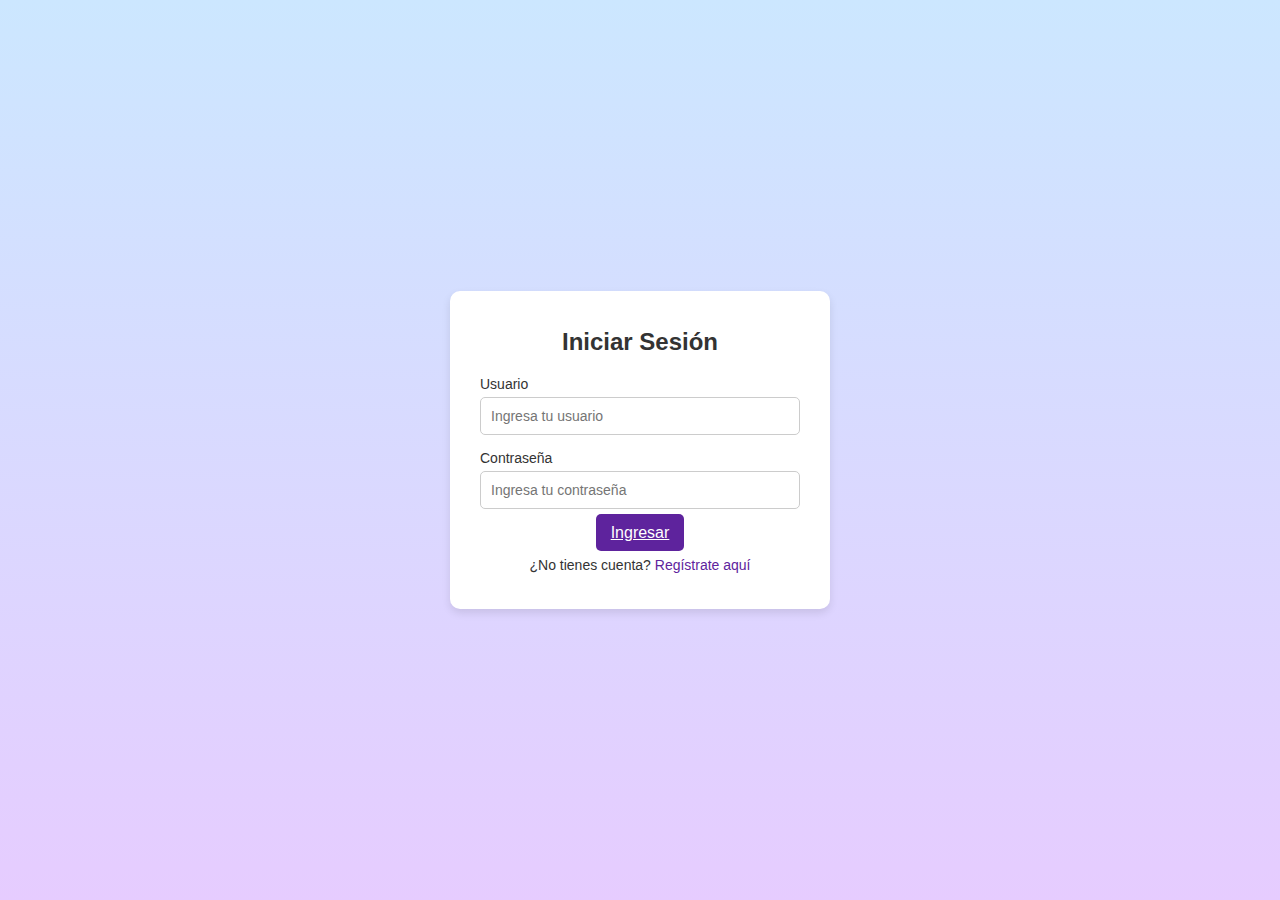
<file: PaginaCredito/Index.html>
<!DOCTYPE html>
<html lang="es">
<head>
  <meta charset="UTF-8">
  <meta name="viewport" content="width=device-width, initial-scale=1.0">
  <title>Inicio de Sesión</title>
  <link rel="stylesheet" href="style.css">
</head>
<body>
  <div class="login-container">
    <h1>Iniciar Sesión</h1>
    <form action="dashboard.html" method="POST">
      <div class="form-group">
        <label for="username">Usuario</label>
        <input type="text" id="username" name="username" placeholder="Ingresa tu usuario" required>
      </div>
      <div class="form-group">
        <label for="password">Contraseña</label>
        <input type="password" id="password" name="password" placeholder="Ingresa tu contraseña" required>
      </div>
      <a href="menu.html" class="btn">Ingresar</a>

        <p class="register-link">
            ¿No tienes cuenta? <a href="registro.html" target="_blank">Regístrate aquí</a>
          </p>
                </p>
   
   <script src="script.js"></script>

            </form>
  </div>
</body>
</html>
</file>
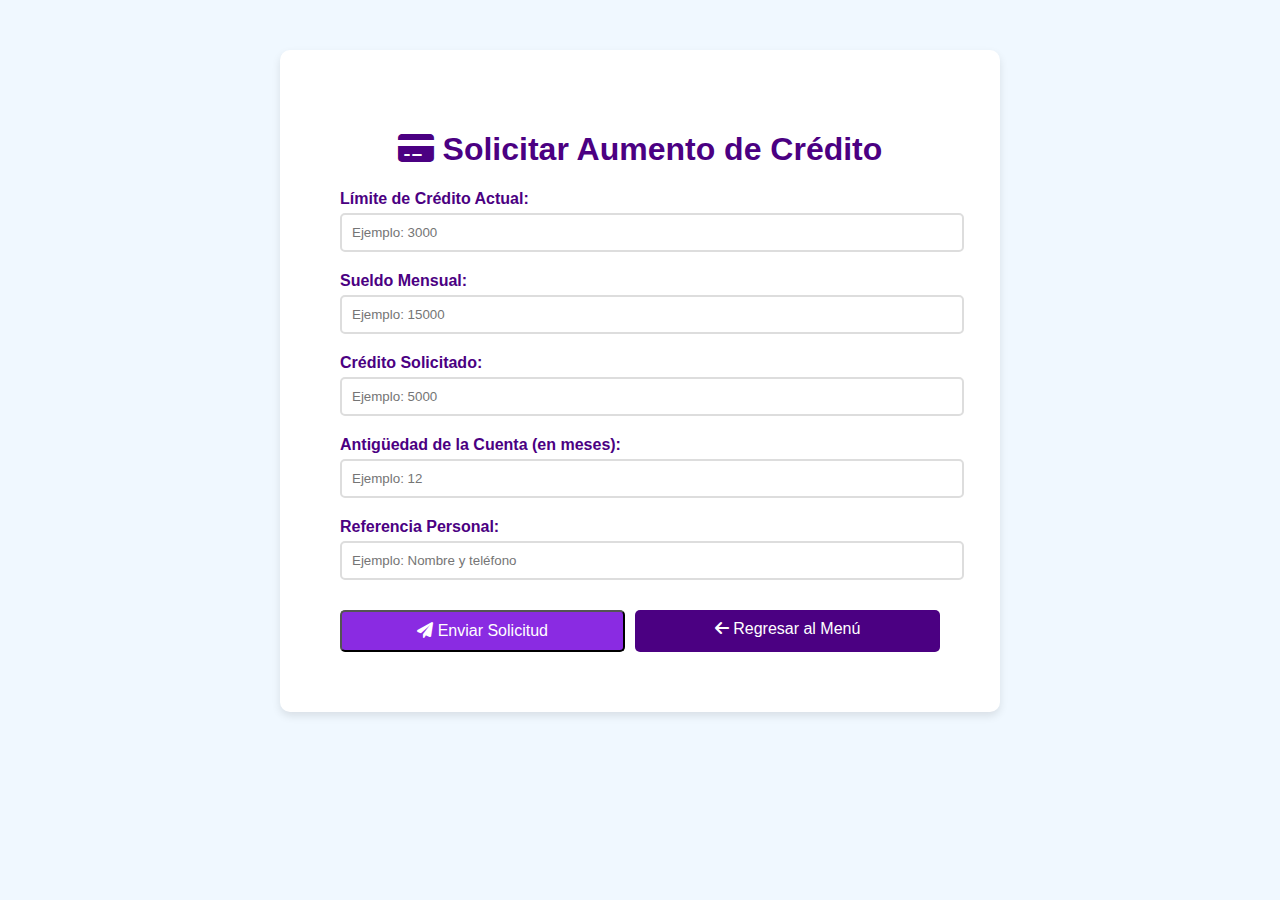
<file: PaginaCredito/aumento.html>
<!DOCTYPE html>
<html lang="es">
<head>
  <meta charset="UTF-8">
  <meta name="viewport" content="width=device-width, initial-scale=1.0">
  <title>Solicitar Aumento de Crédito</title>
  <link href="https://cdnjs.cloudflare.com/ajax/libs/font-awesome/6.0.0-beta3/css/all.min.css" rel="stylesheet"> <!-- Font Awesome -->
  <style>
    body {
      font-family: 'Arial', sans-serif;
      background-color: #f0f8ff; /* Fondo celeste claro */
      color: #4b0082;
      margin: 0;
      padding: 0;
    }

    .contenedor {
      max-width: 600px;
      margin: 50px auto;
      padding: 60px;
      background-color: #fff;
      border-radius: 10px;
      box-shadow: 0 4px 8px rgba(0, 0, 0, 0.1);
    }

    h1 {
      text-align: center;
      color: #4b0082;
    }

    form {
      margin-top: 10px;
    }

    .form-group {
      margin-bottom: 20px;
    }

    .form-group label {
      display: block;
      font-weight: bold;
      color: #4b0082;
    }

    .form-group input, .form-group select {
      width: 100%;
      padding: 10px;
      border: 2px solid #ddd;
      border-radius: 5px;
      margin-top: 5px;
    }

    .boton {
      display: inline-block;
      background-color: #8a2be2;
      color: #fff;
      text-decoration: none;
      padding: 10px 10px;
      border-radius: 5px;
      font-size: 1rem;
      text-align: center;
      margin-top: 10px;
      cursor: pointer;
      width: 90%;
    }

    .boton:hover {
      background-color: #6a1c9a;
    }

    .boton-regresar {
      background-color: #4b0082;
    }

    .boton-regresar:hover {
      background-color: #6a1c9a;
    }

    .mensaje-exito {
      display: none;
      margin-top: 20px;
      padding: 10px;
      color: #155724;
      background-color: #d4edda;
      border: 1px solid #c3e6cb;
      border-radius: 5px;
      text-align: center;
      font-size: 0.9rem;
    }

    /* Estilo para los botones en fila */
    .botones-container {
      display: flex;
      justify-content: space-between;
      gap: 10px; /* Espacio entre los botones */
      margin-top: 20px;
    }

    .boton {
      width: 48%; /* Ajusta el ancho de los botones */
    }
  </style>
</head>
<body>
  <div class="contenedor">
    <h1><i class="fas fa-credit-card"></i> Solicitar Aumento de Crédito</h1>

    <form id="form-aumento">
      <div class="form-group">
        <label for="limite-credito">Límite de Crédito Actual:</label>
        <input type="number" id="limite-credito" name="limite-credito" placeholder="Ejemplo: 3000" required>
      </div>
      <div class="form-group">
        <label for="sueldo-mensual">Sueldo Mensual:</label>
        <input type="number" id="sueldo-mensual" name="sueldo-mensual" placeholder="Ejemplo: 15000" required>
      </div>
      <div class="form-group">
        <label for="credito-solicitado">Crédito Solicitado:</label>
        <input type="number" id="credito-solicitado" name="credito-solicitado" placeholder="Ejemplo: 5000" required>
      </div>
      <div class="form-group">
        <label for="antiguedad">Antigüedad de la Cuenta (en meses):</label>
        <input type="number" id="antiguedad" name="antiguedad" placeholder="Ejemplo: 12" required>
      </div>
      <div class="form-group">
        <label for="referencia">Referencia Personal:</label>
        <input type="text" id="referencia" name="referencia" placeholder="Ejemplo: Nombre y teléfono" required>
      </div>
      
      <div class="botones-container">
        <!-- Botón Enviar Solicitud -->
        <button type="button" class="boton" id="enviar-solicitud"><i class="fas fa-paper-plane"></i> Enviar Solicitud</button>
        
        <!-- Botón Regresar al Menú -->
        <a href="menu.html" class="boton boton-regresar"><i class="fas fa-arrow-left"></i> Regresar al Menú</a>
      </div>
    </form>

    <div id="mensaje-exito" class="mensaje-exito">
      Solicitud enviada con éxito.
    </div>
  </div>

  <script>
    document.getElementById('enviar-solicitud').addEventListener('click', function () {
      // Mostrar el mensaje de éxito
      const mensajeExito = document.getElementById('mensaje-exito');
      mensajeExito.style.display = 'block';

      // Limpiar los campos del formulario
      const formulario = document.getElementById('form-aumento');
      formulario.reset();

      // Ocultar el mensaje después de unos segundos (opcional)
      setTimeout(() => {
        mensajeExito.style.display = 'none';
      }, 3000);
    });
  </script>
</body>
</html>
</file>
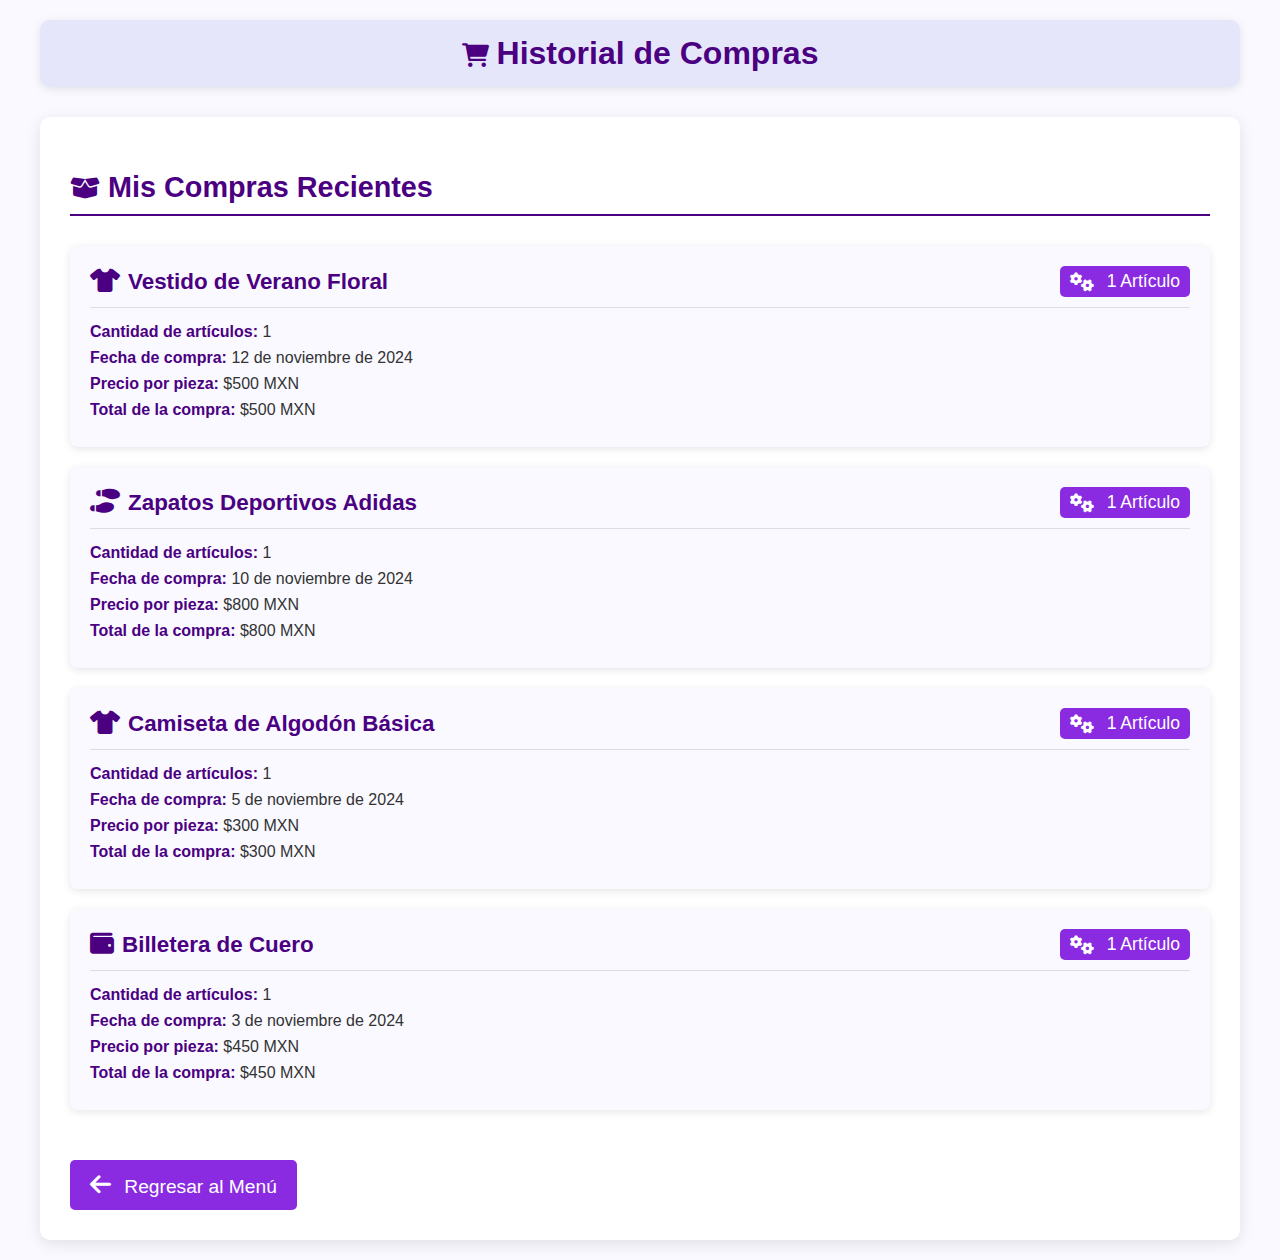
<file: PaginaCredito/compras.html>
<!DOCTYPE html>
<html lang="es">
<head>
  <meta charset="UTF-8">
  <meta name="viewport" content="width=device-width, initial-scale=1.0">
  <title>Historial de Compras</title>
  <link href="https://cdnjs.cloudflare.com/ajax/libs/font-awesome/6.0.0-beta3/css/all.min.css" rel="stylesheet"> <!-- Font Awesome -->
  <style>
    body {
      font-family: 'Arial', sans-serif;
      background-color: #f9f9ff;
      margin: 0;
      padding: 0;
      color: #4b0082;
    }

    .contenedor {
      max-width: 1200px;
      margin: 0 auto;
      padding: 20px;
    }

    header {
      background-color: #e6e6fa;
      padding: 15px 20px;
      text-align: center;
      border-radius: 10px;
      box-shadow: 0 2px 10px rgba(0, 0, 0, 0.1);
    }

    header h1 {
      font-size: 2rem;
      margin: 0;
      color: #4b0082;
    }

    .compras-container {
      background-color: #fff;
      padding: 30px;
      border-radius: 10px;
      box-shadow: 0 4px 15px rgba(0, 0, 0, 0.1);
      margin-top: 30px;
    }

    .compras-container h2 {
      color: #4b0082;
      font-size: 1.8rem;
      border-bottom: 2px solid #4b0082;
      padding-bottom: 10px;
      margin-bottom: 30px;
    }

    .compra {
      background-color: #f9f9ff;
      padding: 20px;
      border-radius: 8px;
      margin-bottom: 20px;
      box-shadow: 0 2px 8px rgba(0, 0, 0, 0.1);
      transition: transform 0.3s ease;
    }

    .compra:hover {
      transform: translateY(-5px);
    }

    .compra-header {
      display: flex;
      justify-content: space-between;
      align-items: center;
      margin-bottom: 15px;
      border-bottom: 1px solid #ddd;
      padding-bottom: 10px;
    }

    .compra-header h3 {
      margin: 0;
      color: #4b0082;
      font-size: 1.4rem;
    }

    .compra-header span {
      background-color: #8a2be2;
      color: white;
      padding: 5px 10px;
      border-radius: 5px;
      font-size: 1.1rem;
      display: flex;
      align-items: center;
      gap: 5px;
    }

    .compra-header span i {
      font-size: 1.2rem;
    }

    .compra-details p {
      font-size: 1rem;
      margin: 8px 0;
      color: #333;
    }

    .compra-details p strong {
      color: #4b0082;
    }

    .boton-regresar {
      display: inline-block;
      text-decoration: none;
      background-color: #8a2be2;
      color: white;
      padding: 12px 20px;
      border-radius: 5px;
      font-size: 1.2rem;
      text-align: center;
      margin-top: 30px;
      transition: background-color 0.3s ease;
    }

    .boton-regresar:hover {
      background-color: #6a1c9a;
    }

    .icono {
      font-size: 1.5rem;
      margin-right: 8px;
    }
  </style>
</head>
<body>

  <div class="contenedor">
    <header>
      <h1><i class="fas fa-shopping-cart icono"></i>Historial de Compras</h1>
    </header>

    <div class="compras-container">
      <h2><i class="fas fa-box-open icono"></i>Mis Compras Recientes</h2>

      <!-- Compra 1: Vestido -->
      <div class="compra">
        <div class="compra-header">
          <h3><i class="fas fa-tshirt icono"></i>Vestido de Verano Floral</h3>
          <span><i class="fas fa-cogs icono"></i>1 Artículo</span>
        </div>
        <div class="compra-details">
          <p><strong>Cantidad de artículos:</strong> 1</p>
          <p><strong>Fecha de compra:</strong> 12 de noviembre de 2024</p>
          <p><strong>Precio por pieza:</strong> $500 MXN</p>
          <p><strong>Total de la compra:</strong> $500 MXN</p>
        </div>
      </div>

      <!-- Compra 2: Zapatos -->
      <div class="compra">
        <div class="compra-header">
          <h3><i class="fas fa-shoe-prints icono"></i>Zapatos Deportivos Adidas</h3>
          <span><i class="fas fa-cogs icono"></i>1 Artículo</span>
        </div>
        <div class="compra-details">
          <p><strong>Cantidad de artículos:</strong> 1</p>
          <p><strong>Fecha de compra:</strong> 10 de noviembre de 2024</p>
          <p><strong>Precio por pieza:</strong> $800 MXN</p>
          <p><strong>Total de la compra:</strong> $800 MXN</p>
        </div>
      </div>

      <!-- Compra 3: Camiseta -->
      <div class="compra">
        <div class="compra-header">
          <h3><i class="fas fa-tshirt icono"></i>Camiseta de Algodón Básica</h3>
          <span><i class="fas fa-cogs icono"></i>1 Artículo</span>
        </div>
        <div class="compra-details">
          <p><strong>Cantidad de artículos:</strong> 1</p>
          <p><strong>Fecha de compra:</strong> 5 de noviembre de 2024</p>
          <p><strong>Precio por pieza:</strong> $300 MXN</p>
          <p><strong>Total de la compra:</strong> $300 MXN</p>
        </div>
      </div>

      <!-- Compra 4: Billetera -->
      <div class="compra">
        <div class="compra-header">
          <h3><i class="fas fa-wallet icono"></i>Billetera de Cuero</h3>
          <span><i class="fas fa-cogs icono"></i>1 Artículo</span>
        </div>
        <div class="compra-details">
          <p><strong>Cantidad de artículos:</strong> 1</p>
          <p><strong>Fecha de compra:</strong> 3 de noviembre de 2024</p>
          <p><strong>Precio por pieza:</strong> $450 MXN</p>
          <p><strong>Total de la compra:</strong> $450 MXN</p>
        </div>
      </div>

      <!-- Botón Regresar -->
      <a href="menu.html" class="boton-regresar"><i class="fas fa-arrow-left icono"></i> Regresar al Menú</a>
    </div>
  </div>

</body>
</html>
</file>
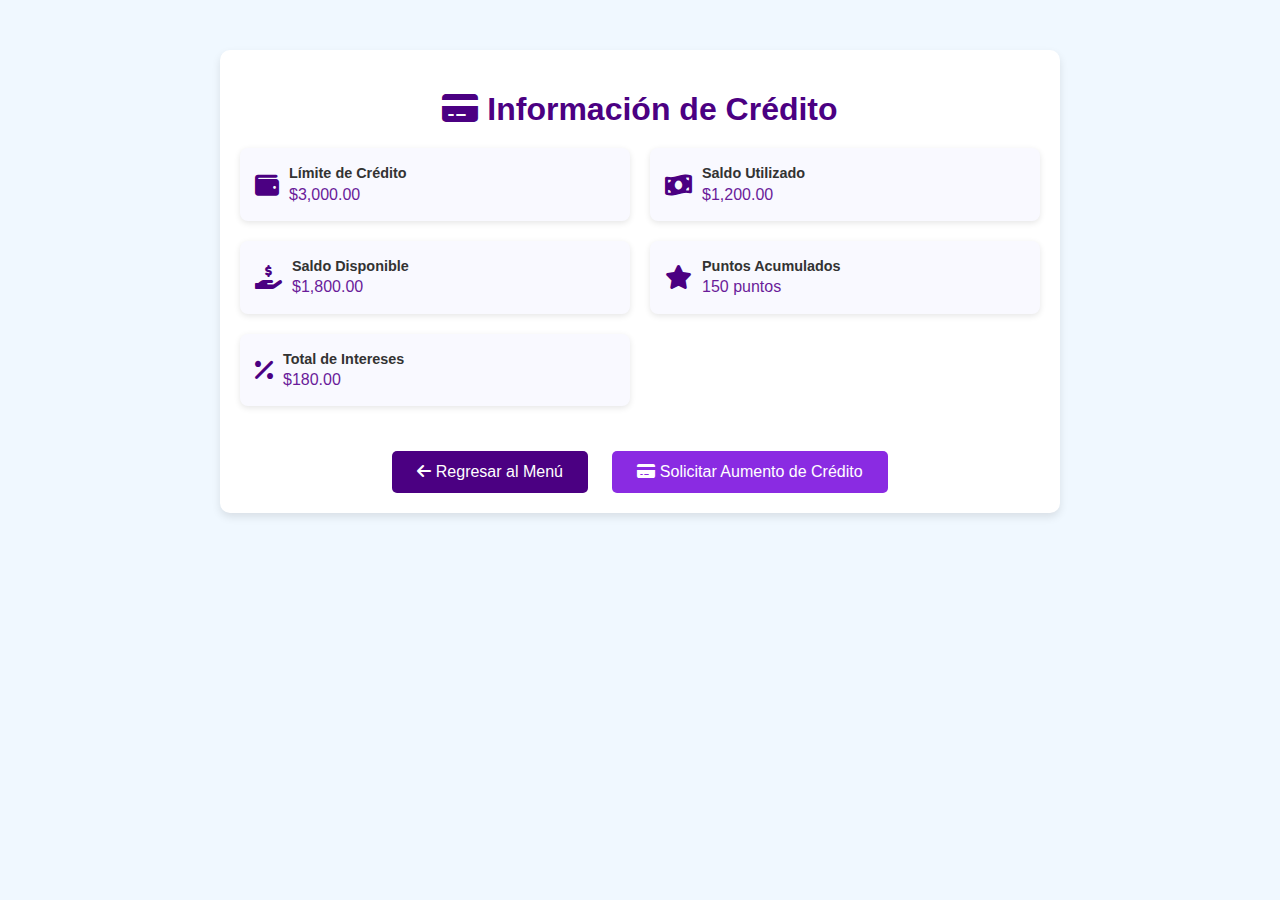
<file: PaginaCredito/credito.html>
<!DOCTYPE html>
<html lang="es">
<head>
  <meta charset="UTF-8">
  <meta name="viewport" content="width=device-width, initial-scale=1.0">
  <title>Crédito</title>
  <link href="https://cdnjs.cloudflare.com/ajax/libs/font-awesome/6.0.0-beta3/css/all.min.css" rel="stylesheet"> <!-- Font Awesome -->
  <style>
    body {
      font-family: 'Arial', sans-serif;
      margin: 0;
      padding: 0;
      background-color: #f0f8ff; /* Fondo celeste claro */
      color: #4b0082;
    }

    .contenedor {
      max-width: 800px;
      margin: 50px auto;
      padding: 20px;
      background-color: #fff;
      border-radius: 10px;
      box-shadow: 0 4px 8px rgba(0, 0, 0, 0.1);
    }

    h1 {
      text-align: center;
      font-size: 2rem;
      color: #4b0082;
      margin-bottom: 20px;
    }

    .credito-info {
      display: grid;
      grid-template-columns: 1fr 1fr; /* Dos columnas */
      gap: 20px;
      margin-bottom: 20px;
    }

    .info-item {
      display: flex;
      align-items: center;
      background-color: #f9f9ff;
      padding: 15px;
      border-radius: 8px;
      box-shadow: 0 2px 6px rgba(0, 0, 0, 0.1);
      font-size: 1rem;
    }

    .info-item i {
      font-size: 1.5rem;
      color: #4b0082;
      margin-right: 10px;
    }

    .info-item .text {
      display: flex;
      flex-direction: column;
      line-height: 1.4;
    }

    .info-item .text .label {
      font-weight: bold;
      font-size: 0.9rem;
      color: #333;
    }

    .info-item .text .value {
      font-size: 1rem;
      color: #6a1c9a;
    }

    .acciones {
      text-align: center;
      margin-top: 30px;
    }

    .boton {
      display: inline-block;
      background-color: #8a2be2;
      color: #fff;
      text-decoration: none;
      padding: 12px 25px;
      border-radius: 5px;
      font-size: 1rem;
      transition: background-color 0.3s ease;
      margin: 0 10px;
    }

    .boton:hover {
      background-color: #6a1c9a;
    }

    .boton-regresar {
      background-color: #4b0082;
      margin-top: 15px;
    }

    .boton-regresar:hover {
      background-color: #6a1c9a;
    }
  </style>
</head>
<body>
  <div class="contenedor">
    <h1><i class="fas fa-credit-card"></i> Información de Crédito</h1>

    <div class="credito-info">
      <div class="info-item">
        <i class="fas fa-wallet"></i>
        <div class="text">
          <span class="label">Límite de Crédito</span>
          <span class="value">$3,000.00</span>
        </div>
      </div>
      <div class="info-item">
        <i class="fas fa-money-bill-wave"></i>
        <div class="text">
          <span class="label">Saldo Utilizado</span>
          <span class="value">$1,200.00</span>
        </div>
      </div>
      <div class="info-item">
        <i class="fas fa-hand-holding-usd"></i>
        <div class="text">
          <span class="label">Saldo Disponible</span>
          <span class="value">$1,800.00</span>
        </div>
      </div>
      <div class="info-item">
        <i class="fas fa-star"></i>
        <div class="text">
          <span class="label">Puntos Acumulados</span>
          <span class="value">150 puntos</span>
        </div>
      </div>
      <div class="info-item">
        <i class="fas fa-percentage"></i>
        <div class="text">
          <span class="label">Total de Intereses</span>
          <span class="value">$180.00</span>
        </div>
      </div>
    </div>

    <div class="acciones">
      <a href="menu.html" class="boton boton-regresar"><i class="fas fa-arrow-left"></i> Regresar al Menú</a>
      <a href="aumento.html" class="boton"><i class="fas fa-credit-card"></i> Solicitar Aumento de Crédito</a>
    </div>
  </div>
</body>
</html>
</file>
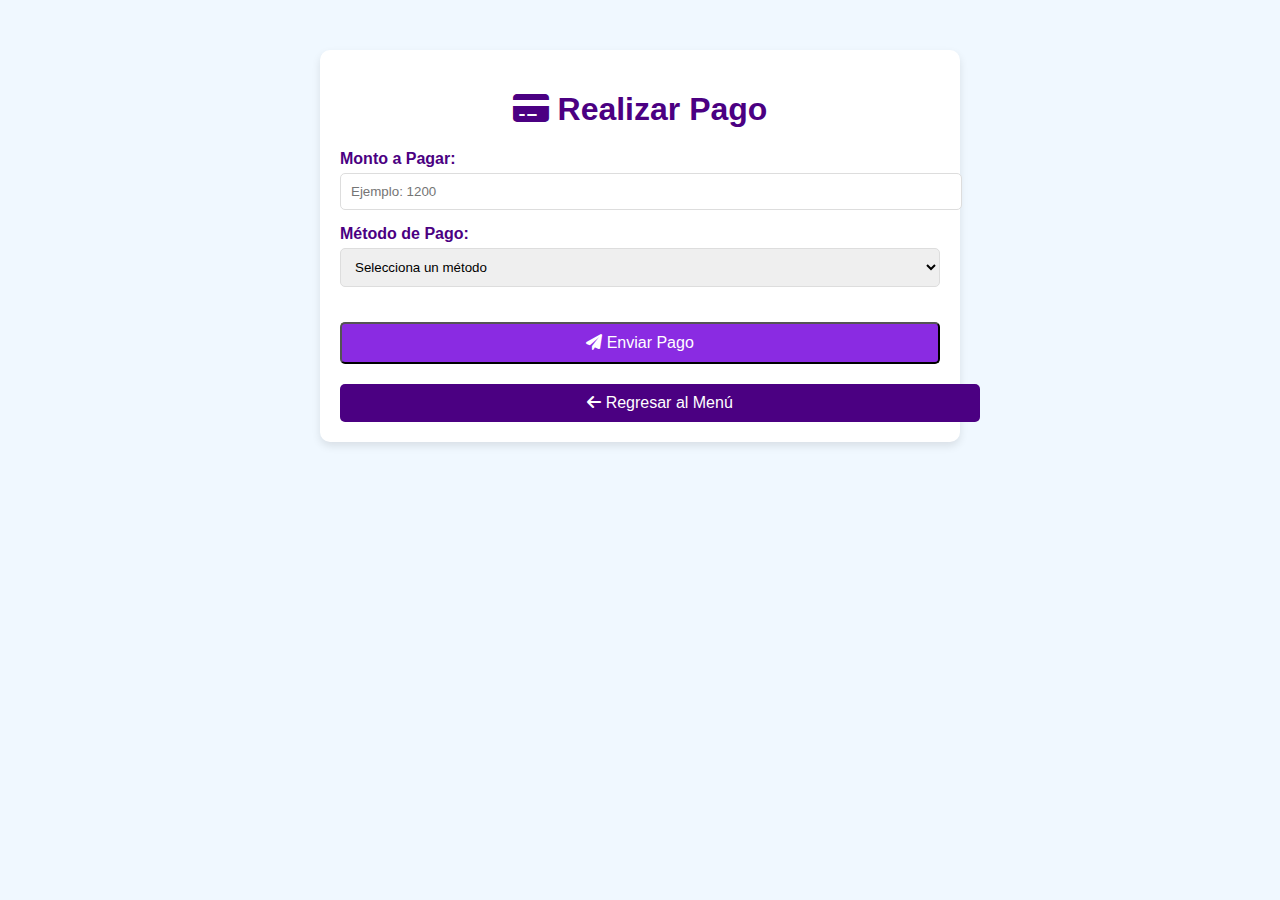
<file: PaginaCredito/pago-realizar.html>
<!DOCTYPE html>
<html lang="es">
<head>
  <meta charset="UTF-8">
  <meta name="viewport" content="width=device-width, initial-scale=1.0">
  <title>Realizar Pago</title>
  <link href="https://cdnjs.cloudflare.com/ajax/libs/font-awesome/6.0.0-beta3/css/all.min.css" rel="stylesheet"> <!-- Font Awesome -->
  <style>
    body {
      font-family: Arial, sans-serif;
      background-color: #f0f8ff; /* Fondo celeste claro */
      color: #4b0082;
      margin: 0;
      padding: 0;
    }

    .contenedor {
      max-width: 600px;
      margin: 50px auto;
      padding: 20px;
      background-color: #fff;
      border-radius: 10px;
      box-shadow: 0 4px 8px rgba(0, 0, 0, 0.1);
    }

    h1 {
      text-align: center;
      color: #4b0082;
    }

    form {
      margin-top: 20px;
    }

    .form-group {
      margin-bottom: 15px;
    }

    .form-group label {
      display: block;
      font-weight: bold;
      color: #4b0082;
    }

    .form-group input, .form-group select {
      width: 100%;
      padding: 10px;
      border: 1px solid #ddd;
      border-radius: 5px;
      margin-top: 5px;
    }

    .extra-fields {
      display: none;
      margin-top: 15px;
    }

    .boton {
      display: inline-block;
      background-color: #8a2be2;
      color: #fff;
      text-decoration: none;
      padding: 10px 20px;
      border-radius: 5px;
      font-size: 1rem;
      text-align: center;
      margin-top: 20px;
      cursor: pointer;
      width: 100%;
    }

    .boton:hover {
      background-color: #6a1c9a;
    }

    .boton-regresar {
      background-color: #4b0082;
    }

    .boton-regresar:hover {
      background-color: #6a1c9a;
    }

    .mensaje-exito {
      display: none;
      margin-top: 20px;
      padding: 10px;
      color: #155724;
      background-color: #d4edda;
      border: 1px solid #c3e6cb;
      border-radius: 5px;
      text-align: center;
      font-size: 0.9rem;
    }
  </style>
</head>
<body>
  <div class="contenedor">
    <h1><i class="fas fa-credit-card"></i> Realizar Pago</h1>

    <form id="form-pago">
      <!-- Monto a pagar -->
      <div class="form-group">
        <label for="monto-pago">Monto a Pagar:</label>
        <input type="number" id="monto-pago" name="monto-pago" placeholder="Ejemplo: 1200" required>
      </div>

      <!-- Método de pago -->
      <div class="form-group">
        <label for="metodo-pago">Método de Pago:</label>
        <select id="metodo-pago" name="metodo-pago" required>
          <option value="" disabled selected>Selecciona un método</option>
          <option value="transferencia">Transferencia Bancaria</option>
          <option value="tarjeta">Tarjeta de Crédito/Débito</option>
        </select>
      </div>

      <!-- Campos adicionales -->
      <div id="extra-fields-transferencia" class="extra-fields">
        <label><i class="fas fa-university"></i> Clabe SPEI:</label>
        <p>1234-5678-9012-3456</p>
        <label><i class="fas fa-credit-card"></i> Tarjeta de la tienda:</label>
        <p>1234-5678-9012-3456</p>
      </div>

      <div id="extra-fields-tarjeta" class="extra-fields">
        <div class="form-group">
          <label for="numero-tarjeta">Número de Tarjeta:</label>
          <input type="text" id="numero-tarjeta" name="numero-tarjeta" placeholder="Ingresa tu número de tarjeta">
        </div>
        <div class="form-group">
          <label for="mes-vencimiento">Mes de Vencimiento:</label>
          <input type="text" id="mes-vencimiento" name="mes-vencimiento" placeholder="MM">
        </div>
        <div class="form-group">
          <label for="anio-vencimiento">Año de Vencimiento:</label>
          <input type="text" id="anio-vencimiento" name="anio-vencimiento" placeholder="YY">
        </div>
        <div class="form-group">
          <label for="codigo-cv">CV:</label>
          <input type="text" id="codigo-cv" name="codigo-cv" placeholder="CV">
        </div>
      </div>

      <!-- Botón para enviar -->
      <button type="button" class="boton" id="enviar-pago"><i class="fas fa-paper-plane"></i> Enviar Pago</button>
    </form>

    <div id="mensaje-exito" class="mensaje-exito">
      ¡Pago realizado con éxito!
    </div>

    <a href="menu.html" class="boton boton-regresar"><i class="fas fa-arrow-left"></i> Regresar al Menú</a>
  </div>

  <script>
    // Mostrar/ocultar campos adicionales según el método de pago seleccionado
    const metodoPagoSelect = document.getElementById('metodo-pago');
    const extraFieldsTransferencia = document.getElementById('extra-fields-transferencia');
    const extraFieldsTarjeta = document.getElementById('extra-fields-tarjeta');

    metodoPagoSelect.addEventListener('change', function () {
      const metodoSeleccionado = metodoPagoSelect.value;

      if (metodoSeleccionado === 'transferencia') {
        extraFieldsTransferencia.style.display = 'block';
        extraFieldsTarjeta.style.display = 'none';
      } else if (metodoSeleccionado === 'tarjeta') {
        extraFieldsTransferencia.style.display = 'none';
        extraFieldsTarjeta.style.display = 'block';
      } else {
        extraFieldsTransferencia.style.display = 'none';
        extraFieldsTarjeta.style.display = 'none';
      }
    });

   
    document.getElementById('enviar-pago').addEventListener('click', function () {
      const mensajeExito = document.getElementById('mensaje-exito');
      mensajeExito.style.display = 'block';

     
      document.getElementById('form-pago').reset();
      extraFieldsTransferencia.style.display = 'none';
      extraFieldsTarjeta.style.display = 'none';

      setTimeout(() => {
        mensajeExito.style.display = 'none';
      }, 3000);
    });
  </script>
</body>
</html>
</file>
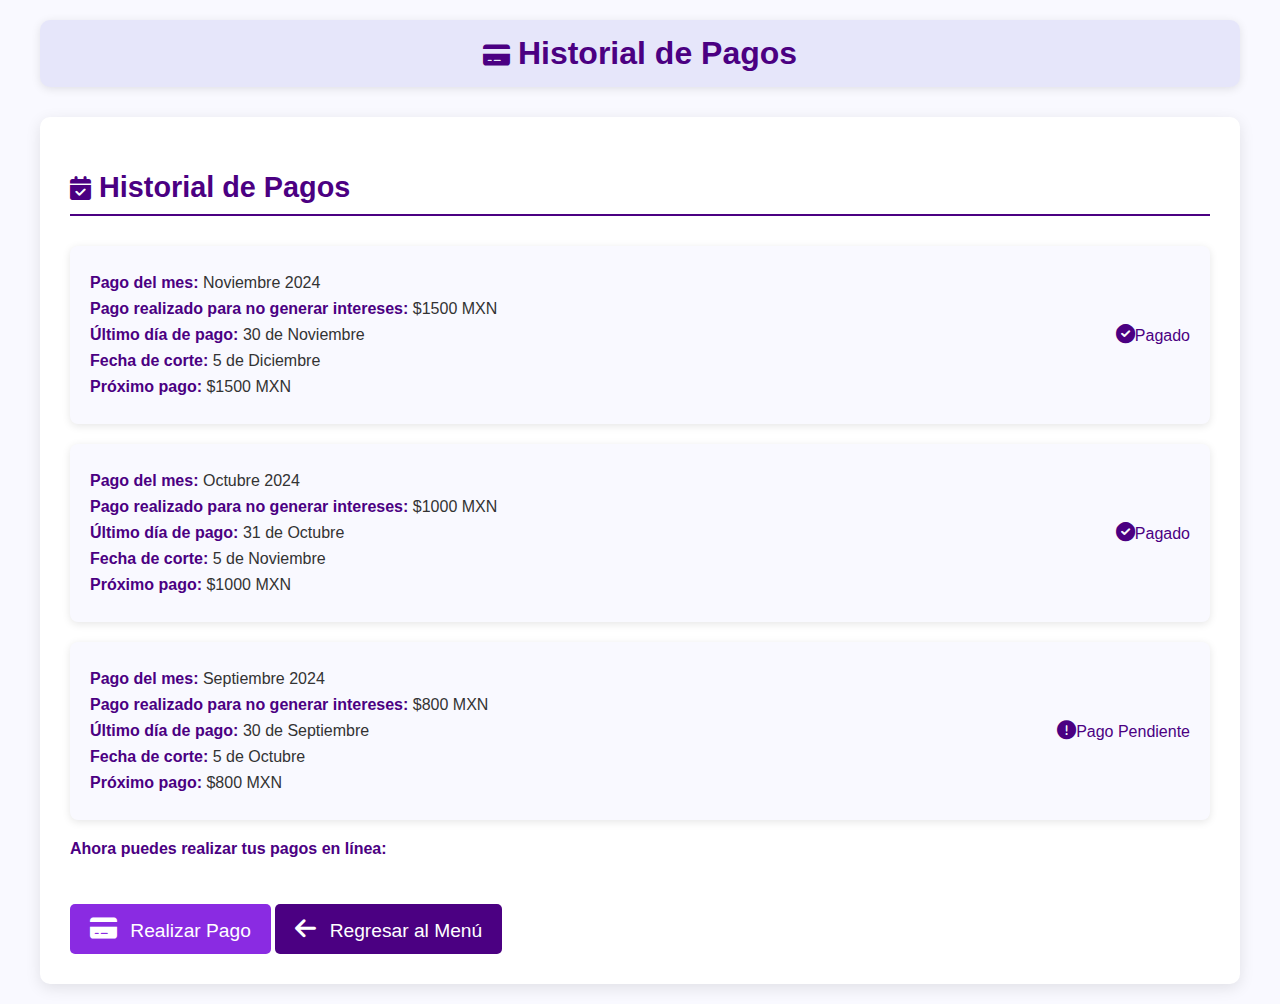
<file: PaginaCredito/pago.html>
<!DOCTYPE html>
<html lang="es">
<head>
  <meta charset="UTF-8">
  <meta name="viewport" content="width=device-width, initial-scale=1.0">
  <title>Historial de Pagos</title>
  <link href="https://cdnjs.cloudflare.com/ajax/libs/font-awesome/6.0.0-beta3/css/all.min.css" rel="stylesheet"> <!-- Font Awesome -->
  <style>
    body {
      font-family: Arial, sans-serif;
      background-color: #f9f9ff;
      color: #4b0082;
      margin: 0;
      padding: 0;
    }

    .contenedor {
      max-width: 1200px;
      margin: 0 auto;
      padding: 20px;
    }

    header {
      background-color: #e6e6fa;
      padding: 15px 20px;
      text-align: center;
      border-radius: 10px;
      box-shadow: 0 2px 10px rgba(0, 0, 0, 0.1);
    }

    header h1 {
      font-size: 2rem;
      margin: 0;
      color: #4b0082;
    }

    .pago-container {
      background-color: #fff;
      padding: 30px;
      border-radius: 10px;
      box-shadow: 0 4px 15px rgba(0, 0, 0, 0.1);
      margin-top: 30px;
    }

    .pago-container h2 {
      color: #4b0082;
      font-size: 1.8rem;
      border-bottom: 2px solid #4b0082;
      padding-bottom: 10px;
      margin-bottom: 30px;
    }

    .pago-item {
      background-color: #f9f9ff;
      padding: 20px;
      border-radius: 8px;
      margin-bottom: 20px;
      box-shadow: 0 2px 8px rgba(0, 0, 0, 0.1);
      display: flex;
      justify-content: space-between;
      align-items: center;
      transition: transform 0.3s ease;
    }

    .pago-item:hover {
      transform: translateY(-5px);
    }

    .pago-details {
      font-size: 1rem;
      color: #333;
    }

    .pago-details p {
      margin: 8px 0;
    }

    .pago-details p strong {
      color: #4b0082;
    }

    .boton-realizar-pago {
      display: inline-block;
      text-decoration: none;
      background-color: #8a2be2;
      color: white;
      padding: 12px 20px;
      border-radius: 5px;
      font-size: 1.2rem;
      text-align: center;
      margin-top: 30px;
      transition: background-color 0.3s ease;
    }

    .boton-realizar-pago:hover {
      background-color: #6a1c9a;
    }

    .icono {
      font-size: 1.5rem;
      margin-right: 8px;
    }

    .icono-pequeño {
      font-size: 1.2rem;
      margin-left: 5px;
    }

    .boton-regresar {
      display: inline-block;
      text-decoration: none;
      background-color: #4b0082;
      color: white;
      padding: 12px 20px;
      border-radius: 5px;
      font-size: 1.2rem;
      margin-top: 30px;
      transition: background-color 0.3s ease;
      margin-right: 20px;
    }

    .boton-regresar:hover {
      background-color: #6a1c9a;
    }
  </style>
</head>
<body>

  <div class="contenedor">
    <header>
      <h1><i class="fas fa-credit-card icono"></i>Historial de Pagos</h1>
    </header>

    <div class="pago-container">
      <h2><i class="fas fa-calendar-check icono"></i>Historial de Pagos</h2>

      <!-- Pago 1 -->
      <div class="pago-item">
        <div class="pago-details">
          <p><strong>Pago del mes:</strong> Noviembre 2024</p>
          <p><strong>Pago realizado para no generar intereses:</strong> $1500 MXN</p>
          <p><strong>Último día de pago:</strong> 30 de Noviembre</p>
          <p><strong>Fecha de corte:</strong> 5 de Diciembre</p>
          <p><strong>Próximo pago:</strong> $1500 MXN</p>
        </div>
        <span><i class="fas fa-check-circle icono-pequeño"></i>Pagado</span>
      </div>

      <!-- Pago 2 -->
      <div class="pago-item">
        <div class="pago-details">
          <p><strong>Pago del mes:</strong> Octubre 2024</p>
          <p><strong>Pago realizado para no generar intereses:</strong> $1000 MXN</p>
          <p><strong>Último día de pago:</strong> 31 de Octubre</p>
          <p><strong>Fecha de corte:</strong> 5 de Noviembre</p>
          <p><strong>Próximo pago:</strong> $1000 MXN</p>
        </div>
        <span><i class="fas fa-check-circle icono-pequeño"></i>Pagado</span>
      </div>

      <!-- Pago 3 -->
      <div class="pago-item">
        <div class="pago-details">
          <p><strong>Pago del mes:</strong> Septiembre 2024</p>
          <p><strong>Pago realizado para no generar intereses:</strong> $800 MXN</p>
          <p><strong>Último día de pago:</strong> 30 de Septiembre</p>
          <p><strong>Fecha de corte:</strong> 5 de Octubre</p>
          <p><strong>Próximo pago:</strong> $800 MXN</p>
        </div>
        <span><i class="fas fa-exclamation-circle icono-pequeño"></i>Pago Pendiente</span>
      </div>

      <p><strong>Ahora puedes realizar tus pagos en línea:</strong></p>

      <!-- Botón para realizar pago -->
      <a href="pago-realizar.html" class="boton-realizar-pago"><i class="fas fa-credit-card icono"></i> Realizar Pago</a>

      <!-- Botón de regresar al menú -->
      <a href="menu.html" class="boton-regresar"><i class="fas fa-arrow-left icono"></i> Regresar al Menú</a>
    </div>
  </div>

</body>
</html>
</file>
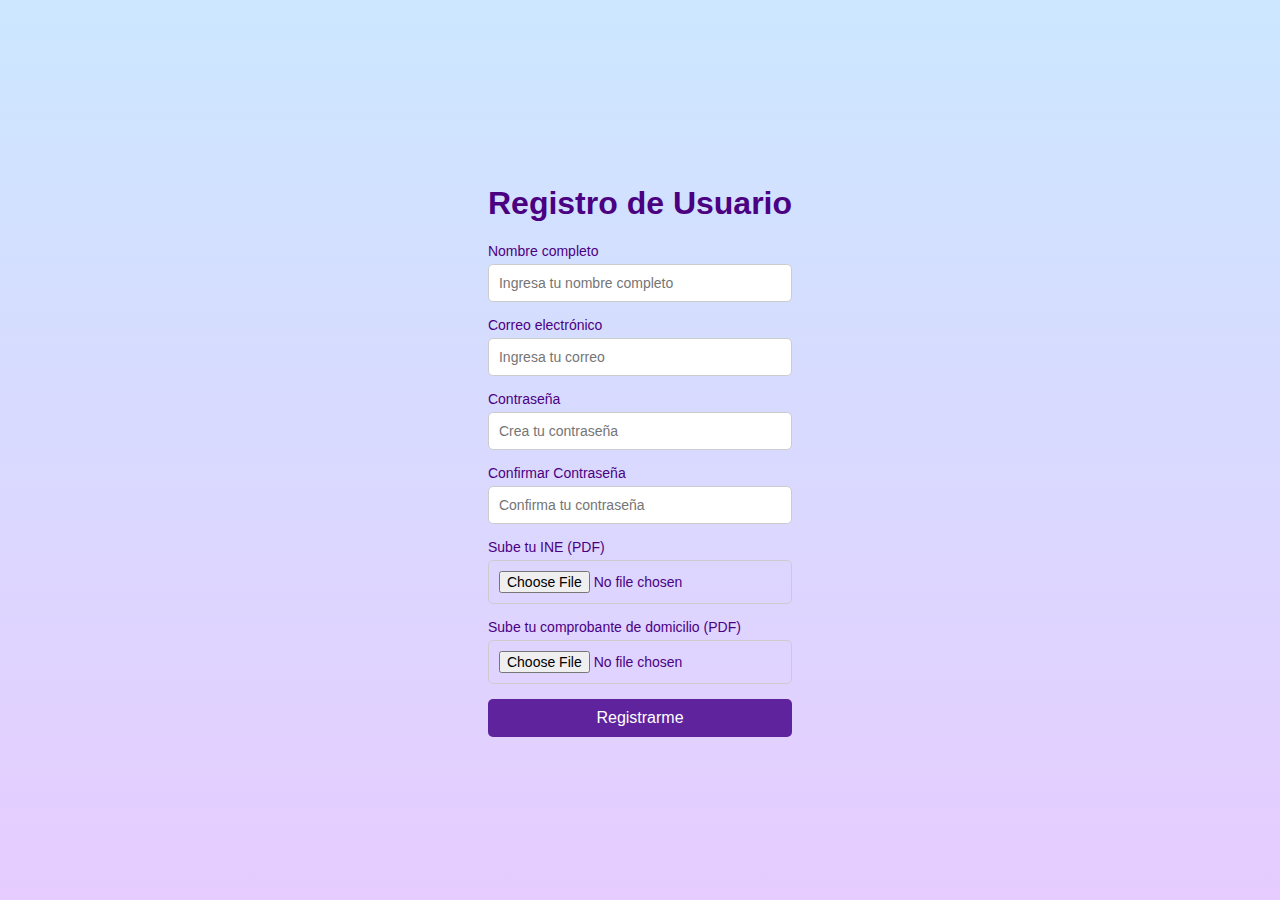
<file: PaginaCredito/registro.html>
<!DOCTYPE html>
<html lang="es">
<head>
  <meta charset="UTF-8">
  <meta name="viewport" content="width=device-width, initial-scale=1.0">
  <title>Registro de Usuario</title>
  <link rel="stylesheet" href="style.css">
</head>
<body>
  <div class="register-container">
    <h1>Registro de Usuario</h1>
    <form id="registerForm" action="Index.html" method="POST" enctype="multipart/form-data">
      <!-- Campo para nombre completo -->
      <div class="form-group">
        <label for="fullname">Nombre completo</label>
        <input type="text" id="fullname" name="fullname" placeholder="Ingresa tu nombre completo" required>
      </div>
      <!-- Campo para correo -->
      <div class="form-group">
        <label for="email">Correo electrónico</label>
        <input type="email" id="email" name="email" placeholder="Ingresa tu correo" required>
      </div>
      <!-- Campo para crear contraseña -->
      <div class="form-group">
        <label for="password">Contraseña</label>
        <input type="password" id="password" name="password" placeholder="Crea tu contraseña" required>
      </div>
      <!-- Campo para confirmar contraseña -->
      <div class="form-group">
        <label for="confirmPassword">Confirmar Contraseña</label>
        <input type="password" id="confirmPassword" name="confirmPassword" placeholder="Confirma tu contraseña" required>
      </div>
      <!-- Subir archivo de la INE -->
      <div class="form-group">
        <label for="ine">Sube tu INE (PDF)</label>
        <input type="file" id="ine" name="ine" accept=".pdf" required>
      </div>
      <!-- Subir archivo del comprobante de domicilio -->
      <div class="form-group">
        <label for="domicilio">Sube tu comprobante de domicilio (PDF)</label>
        <input type="file" id="domicilio" name="domicilio" accept=".pdf" required>
      </div>
      <!-- Botón para registrar -->
      <button type="submit" class="btn">Registrarme</button>
    </form>
  </div>

  <!-- Validación de contraseñas con JavaScript -->
  <script>
    document.getElementById('registerForm').addEventListener('submit', function (e) {
      const password = document.getElementById('password').value;
      const confirmPassword = document.getElementById('confirmPassword').value;

      if (password !== confirmPassword) {
        e.preventDefault();
        alert('Las contraseñas no coinciden. Por favor, verifica e inténtalo nuevamente.');
      }
    });
  </script>
</body>
</html>
</file>
<file: PaginaCredito/style.css>
/* Configuración general */
body {
    font-family: Arial, sans-serif;
    margin: 0;
    height: 100vh;
    display: flex;
    justify-content: center;
    align-items: center;
    background: linear-gradient(to bottom, #cce7ff, #e6ccff); /* Fondo celeste claro a lila clarito */
  }
  
  /* Contenedor del login */
  .login-container {
    background: #fff;
    color: #333;
    padding: 20px 30px;
    border-radius: 10px;
    box-shadow: 0 4px 8px rgba(0, 0, 0, 0.1);
    text-align: center;
    width: 320px;
  }
  
  .login-container h1 {
    margin-bottom: 20px;
    font-size: 24px;
  }
  
  /* Formulario */
  .form-group {
    margin-bottom: 15px;
    text-align: left;
  }
  
  .form-group label {
    font-size: 14px;
    margin-bottom: 5px;
    display: block;
  }
  
  .form-group input {
    width: 100%;
    padding: 10px;
    border: 1px solid #ccc;
    border-radius: 5px;
    font-size: 14px;
    box-sizing: border-box;
  }
  
  /* Botón */
  .btn {
    background: #5e239d; /* Color morado uva */
    color: #fff;
    padding: 10px 15px;
    border: none;
    border-radius: 5px;
    font-size: 16px;
    cursor: pointer;
    width: 100%;
    transition: background 0.3s ease;
  }
  
  .btn:hover {
    background: #4a1a7b; 
  }
  
  /* Enlace de registro */
  .register-link {
    margin-top: 15px;
    font-size: 14px;
  }
  
  .register-link a {
    color: #5e239d; 
    text-decoration: none;
  }
  
  .register-link a:hover {
    text-decoration: underline;
  }

  



body {
  font-family: Arial, sans-serif;
  background-color: #f0f8ff; /* Fondo celeste claro */
  color: #4b0082; /* Texto morado */
  margin: 0;
  padding: 0;
}

/* Contenedor de los productos */
.productos {
  display: flex;
  flex-wrap: wrap; 
  justify-content: space-around; 
  gap: 20px;
  padding: 20px;
  margin-top: 20px;
}


.producto {
  background-color: #fff;
  border-radius: 8px;
  box-shadow: 0 4px 8px rgba(0, 0, 0, 0.1);
  overflow: hidden;
  width: 250px;
  transition: transform 0.3s ease;
}

.producto:hover {
  transform: translateY(-5px); 
}

/* Estilo de las imágenes dentro de las tarjetas */
.producto img {
  width: 100%;
  height: 200px;
  object-fit: cover; 
  border-bottom: 2px solid #4b0082; 
}

/* Estilo del título del producto */
.producto h3 {
  margin: 10px;
  font-size: 1.2rem;
  color: #4b0082;
}

/* Estilo de la descripción del producto */
.producto p {
  margin: 0 10px;
  color: #666;
  font-size: 1rem;
}

/* Estilo del botón de compra */
.producto button {
  background-color: #8a2be2;
  color: white;
  border: none;
  padding: 10px 20px;
  width: 100%;
  border-radius: 0 0 8px 8px; 
  cursor: pointer;
  transition: background-color 0.3s ease;
}

.producto button:hover {
  background-color: #6a1c9a; 
}


.titulo h1 {
  font-family: 'Poppins', sans-serif;
  font-size: 2rem;
  color: #4b0082;
  text-align: start ; 
  margin-left: 385px; }


.menu {
  text-align: right;
}


.productos {
  display: flex;
  flex-wrap: wrap; 
  justify-content: space-around;
  gap: 40px; 
  padding: 20px;
  margin-top: 20px;
}

.menu-lateral {
  width: 200px;
  background-color: #f9f9ff;
  padding: 50px 20px 20px; /* Espacio superior agregado */
  display: flex;
  flex-direction: column;
  gap: 15px;
}
</file>
